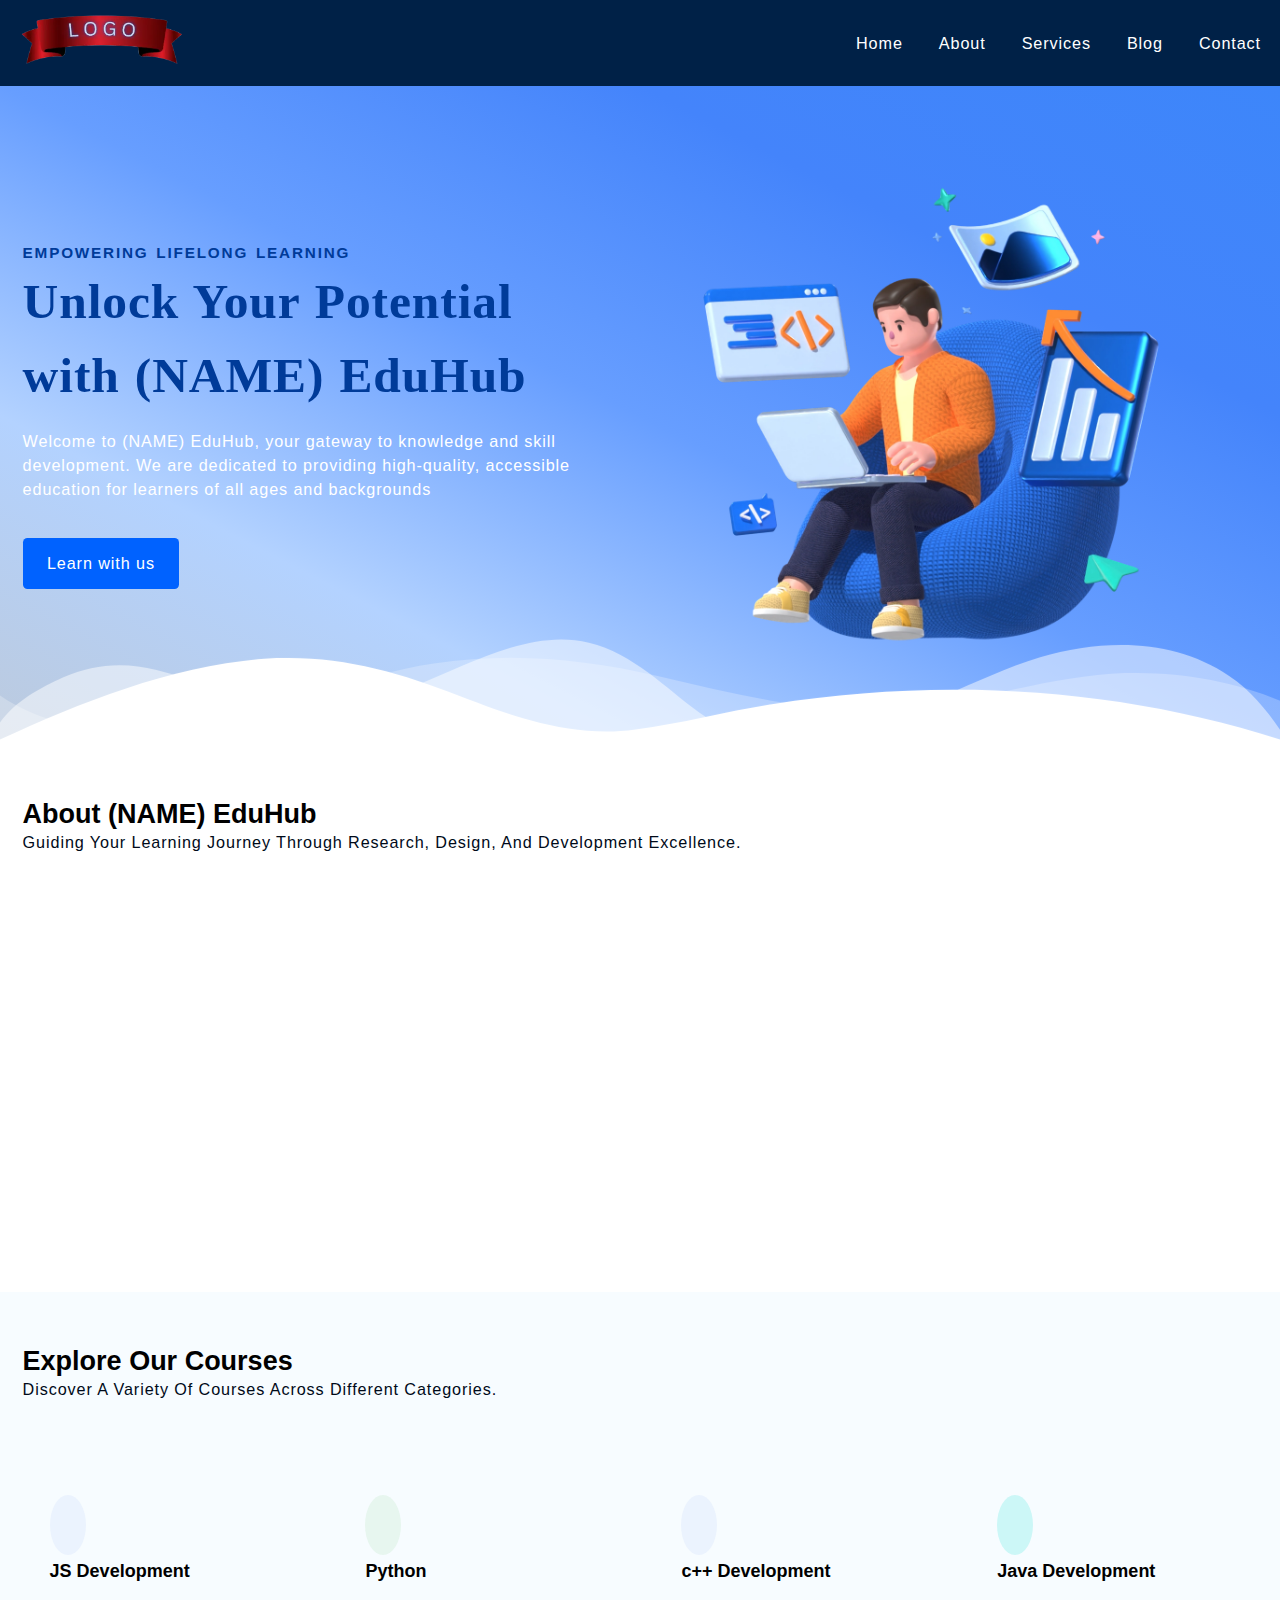
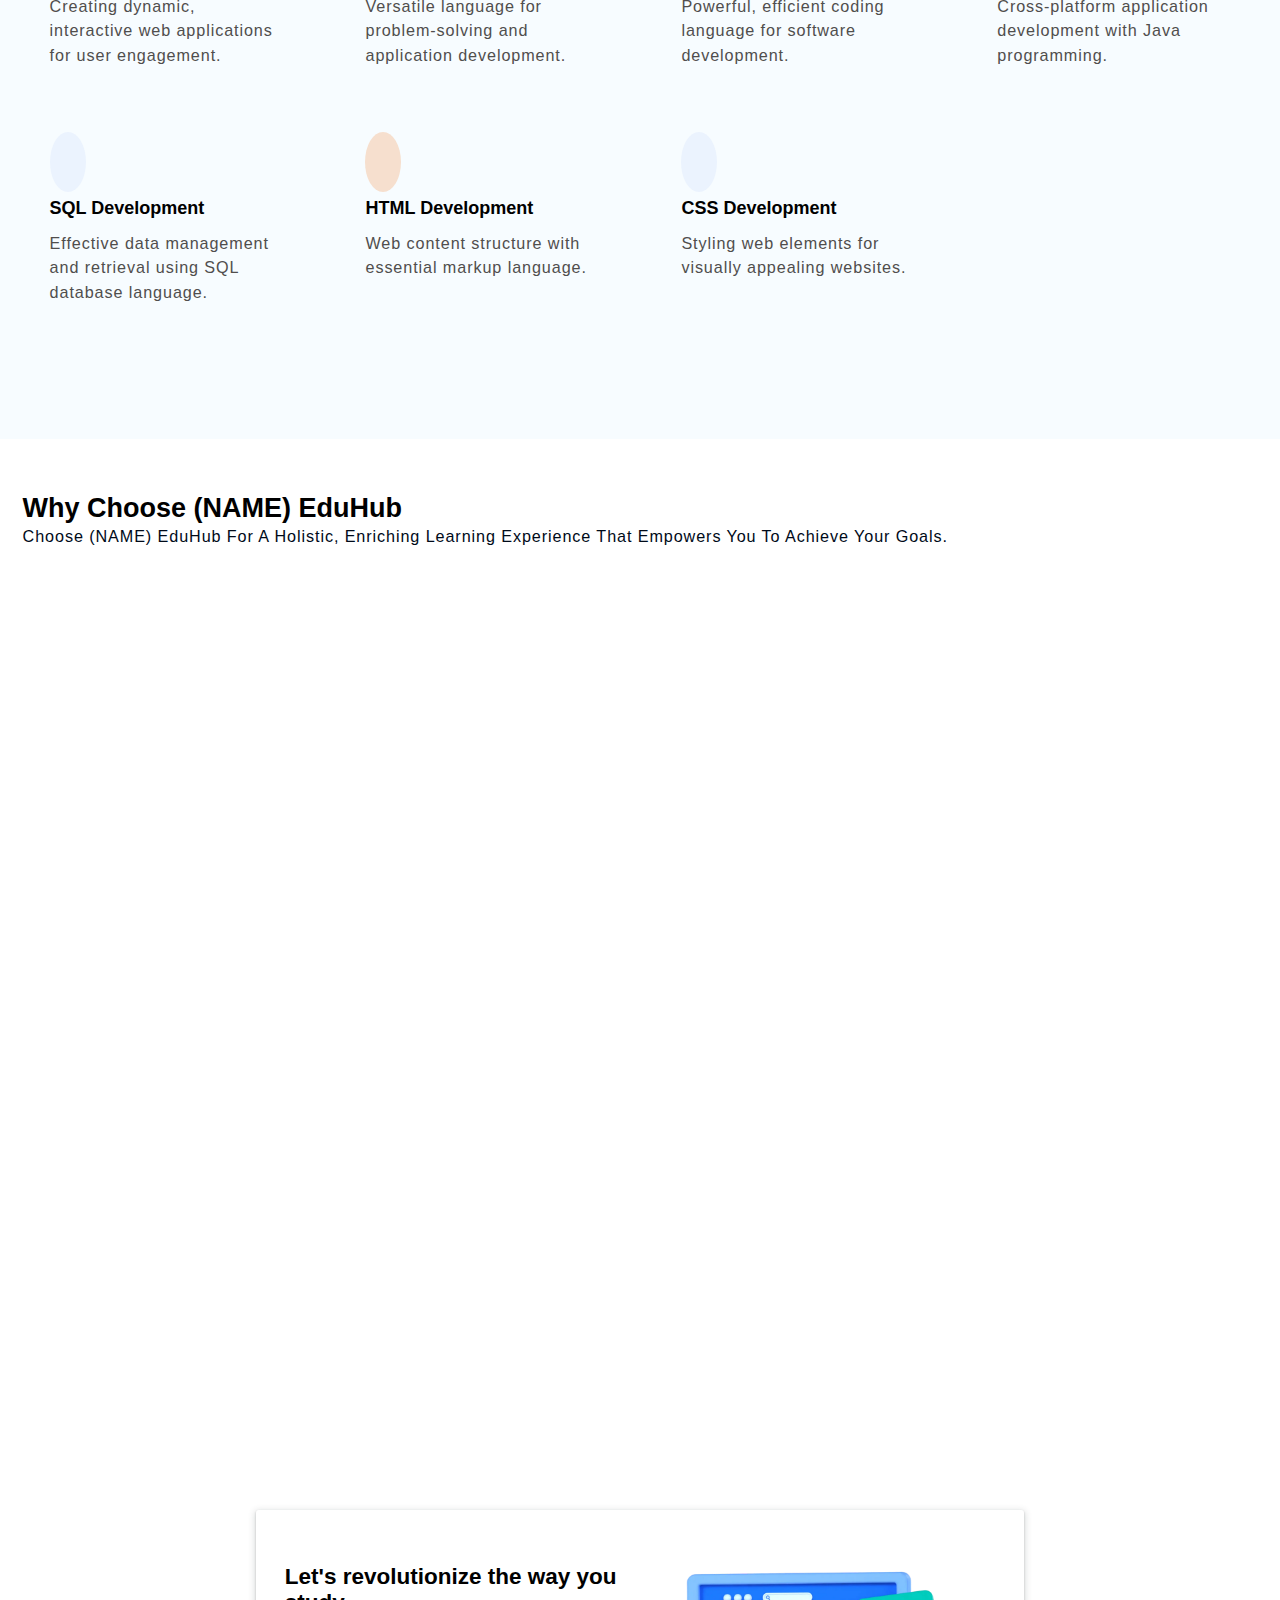
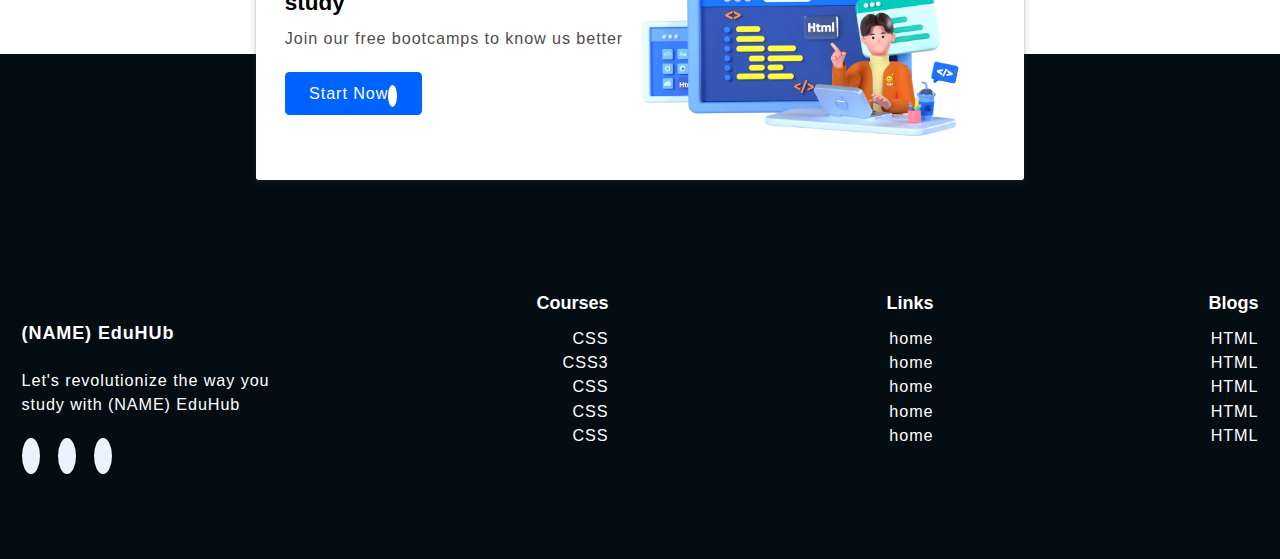
<file: index.html>
<!DOCTYPE html>
<html lang="en">
  <head>
    <meta charset="UTF-8" />
    <meta name="viewport" content="width=device-width, initial-scale=1.0" />
    <meta
      name="description"
      content="Welcome to (NAME) EduHub, your gateway to knowledge and skill development. We are dedicated to providing high-quality, accessible education for learners of all ages and backgrounds"
    />
    <meta name="robots" content="index, follow" />
    <meta
      name="keywords"
      content="educationhub, eduhub, htmlcourse, csscourse, jscourse, mern "
    />

    <title>EduHub</title>
    <link
      rel="stylesheet"
      href="https://cdnjs.cloudflare.com/ajax/libs/font-awesome/6.4.2/css/all.min.css"
      integrity="sha512-z3gLpd7yknf1YoNbCzqRKc4qyor8gaKU1qmn+CShxbuBusANI9QpRohGBreCFkKxLhei6S9CQXFEbbKuqLg0DA=="
      crossorigin="anonymous"
      referrerpolicy="no-referrer"
    />
    <link rel="stylesheet" href="style.css" />
    <link rel="stylesheet" href="https://unpkg.com/aos@next/dist/aos.css" />
  </head>

  <body>
    <!-- ========== Start navbar Section ========== -->

    <header class="section-navbar">
      <div class="container">
        <div class="navbar-brand">
          <a href="index.html">
            <img src="/images/LOGO.webp" alt="logo" />
          </a>
        </div>
        <div class="navbar">
          <ul>
            <li><a href="index.html"> home</a></li>
            <li><a href="about.html"> about</a></li>
            <li><a href="services.html"> services</a></li>
            <li><a href="blog.html"> blog </a></li>
            <li><a href="#contact-homepage"> contact</a></li>
          </ul>
        </div>
      </div>
    </header>

    <!-- ========== End navbar Section ========== -->

    <!-- ========== Start Hero Section ========== -->

    <main class="section-hero">
      <div class="container grid grid-two--cols">
        <div class="section-hero--content">
          <p class="hero-subheading">EMPOWERING LIFELONG LEARNING</p>
          <h1 class="hero-heading">Unlock Your Potential with (NAME) EduHub</h1>
          <p class="hero-para">
            Welcome to (NAME) EduHub, your gateway to knowledge and skill
            development. We are dedicated to providing high-quality, accessible
            education for learners of all ages and backgrounds
          </p>
          <div class="hero-btn">
            <a href="services.htmml" class="btn">Learn with us</a>
          </div>
        </div>
        <div class="section-hero--image" data-aos="fade-up">
          <figure>
            <img src="/images/main-hero1.webp" alt="A guy doing coding" />
          </figure>
        </div>
      </div>

      <div class="custom-shape-divider-bottom-1700573838">
        <svg
          data-name="Layer 1"
          xmlns="http://www.w3.org/2000/svg"
          viewBox="0 0 1200 120"
          preserveAspectRatio="none"
        >
          <path
            d="M0,0V46.29c47.79,22.2,103.59,32.17,158,28,70.36-5.37,136.33-33.31,206.8-37.5C438.64,32.43,512.34,53.67,583,72.05c69.27,18,138.3,24.88,209.4,13.08,36.15-6,69.85-17.84,104.45-29.34C989.49,25,1113-14.29,1200,52.47V0Z"
            opacity=".25"
            class="shape-fill"
          ></path>
          <path
            d="M0,0V15.81C13,36.92,27.64,56.86,47.69,72.05,99.41,111.27,165,111,224.58,91.58c31.15-10.15,60.09-26.07,89.67-39.8,40.92-19,84.73-46,130.83-49.67,36.26-2.85,70.9,9.42,98.6,31.56,31.77,25.39,62.32,62,103.63,73,40.44,10.79,81.35-6.69,119.13-24.28s75.16-39,116.92-43.05c59.73-5.85,113.28,22.88,168.9,38.84,30.2,8.66,59,6.17,87.09-7.5,22.43-10.89,48-26.93,60.65-49.24V0Z"
            opacity=".5"
            class="shape-fill"
          ></path>
          <path
            d="M0,0V5.63C149.93,59,314.09,71.32,475.83,42.57c43-7.64,84.23-20.12,127.61-26.46,59-8.63,112.48,12.24,165.56,35.4C827.93,77.22,886,95.24,951.2,90c86.53-7,172.46-45.71,248.8-84.81V0Z"
            class="shape-fill"
          ></path>
        </svg>
      </div>
    </main>

    <!-- ========== End Hero Section ========== -->

    <!-- ========== Start about Section ========== -->

    <section class="section-about">
      <div class="container">
        <h2 class="section-common--heading">About (NAME) EduHub</h2>
        <p class="section-common--subheading">
          Guiding Your Learning Journey through Research, Design, and
          Development Excellence.
        </p>
      </div>

      <div class="container grid grid-three--cols">
        <div class="about-div" data-aos="fade-up">
          <div class="icon">
            <img src="/images/research.webp" alt="Research image" />
          </div>
          <h3 class="section-common--title">Research</h3>
          <p>
            We start by learning what you need. We look at what's new and
            exciting in learning and choose topics that match what you want to
            learn.
          </p>
        </div>

        <div class="about-div" data-aos="fade-up" data-aos-delay="200">
          <div class="icon">
            <img src="/images/design.webp" alt="Design image" />
          </div>
          <h3 class="section-common--title">Design</h3>
          <p>
            Next, we make the lessons. We make them fun and interesting for you.
            We make sure they work for different ways people like to learn.
          </p>
        </div>

        <div class="about-div" data-aos="fade-up" data-aos-delay="400">
          <div class="icon">
            <img src="/images/Coding.webp" alt="Coding image" />
          </div>
          <h3 class="section-common--title">Development</h3>
          <p>
            After that, we turn the lessons into things you can use online. We
            use the latest tools to make sure they work well and make you happy.
          </p>
        </div>
      </div>
    </section>

    <!-- ========== End about Section ========== -->

    <!-- ========== Start Courses Section ========== -->

    <section class="section-course">
      <div class="container">
        <h2 class="section-common--heading">Explore Our Courses</h2>
        <p class="section-common--subheading">
          Discover a variety of courses across different categories.
        </p>
      </div>

      <div class="container grid grid-four--cols">
        <div class="course-div">
          <div class="icon">
            <i class="fa-brands fa-js"></i>
          </div>
          <h3 class="section-common--title">JS Development</h3>
          <p>
            Creating dynamic, interactive web applications for user engagement.
          </p>
        </div>

        <div class="course-div">
          <div class="icon">
            <i class="fa-brands fa-python"></i>
          </div>
          <h3 class="section-common--title">Python</h3>
          <p>
            Versatile language for problem-solving and application development.
          </p>
        </div>

        <div class="course-div">
          <div class="icon">
            <i class="fa-solid fa-code"></i>
          </div>
          <h3 class="section-common--title">c++ Development</h3>
          <p>Powerful, efficient coding language for software development.</p>
        </div>

        <div class="course-div">
          <div class="icon">
            <i class="fa-brands fa-java"></i>
          </div>
          <h3 class="section-common--title">Java Development</h3>
          <p>Cross-platform application development with Java programming.</p>
        </div>

        <div class="course-div">
          <div class="icon">
            <i class="fa-solid fa-code"></i>
          </div>
          <h3 class="section-common--title">SQL Development</h3>
          <p>
            Effective data management and retrieval using SQL database language.
          </p>
        </div>

        <div class="course-div">
          <div class="icon">
            <i class="fa-brands fa-html5"></i>
          </div>
          <h3 class="section-common--title">HTML Development</h3>
          <p>Web content structure with essential markup language.</p>
        </div>

        <div class="course-div">
          <div class="icon">
            <i class="fa-solid fa-code"></i>
          </div>
          <h3 class="section-common--title">CSS Development</h3>
          <p>Styling web elements for visually appealing websites.</p>
        </div>
      </div>
    </section>

    <!-- ========== End Courses Section ========== -->

    <!-- ========== Start Why Choose Section ========== -->

    <section class="section-why--choose">
      <div class="container">
        <h2 class="section-common--heading">Why Choose (NAME) EduHub</h2>
        <p class="section-common--subheading">
          Choose (NAME) EduHub for a holistic, enriching learning experience
          that empowers you to achieve your goals.
        </p>
      </div>

      <div class="container grid grid-three--cols">
        <!--* Left side section -->

        <div class="left-side text-align-right">
          <div class="why-choose--div" data-aos="fade-up">
            <p class="num-text">1</p>
            <h3 class="section-common--title">Expert Instructors</h3>
            <p>
              Learn from experienced teachers who are passionate about sharing
              knowledge and guiding you toward success in your learning journey.
            </p>
          </div>

          <div class="why-choose--div" data-aos="fade-up" data-aos-delay="200">
            <p class="num-text">2</p>
            <h3 class="section-common--title">Interactive Lessons</h3>
            <p>
              Engage in hands-on learning experiences that make education fun
              and memorable. Interactive lessons encourage active participation
              and deeper understanding.
            </p>
          </div>

          <div class="why-choose--div" data-aos="fade-up" data-aos-delay="400">
            <p class="num-text">3</p>
            <h3 class="section-common--title">Lifelong Learning Support</h3>
            <p>
              Our commitment to your education doesn't end with a certificate.
              Receive ongoing support and resources for continuous learning and
              growth.
            </p>
          </div>
        </div>

        <!--* Center section -->

        <div class="center-side" data-aos="zoom-in">
          <figure>
            <img src="/images/Mob Web.webp" alt="mobile image" />
          </figure>
        </div>

        <!--* left side section -->

        <div class="right-side text-align--left">
          <div class="why-choose--div" data-aos="fade-up">
            <p class="num-text">4</p>
            <h3 class="section-common--title">Expert Instructors</h3>
            <p>
              Learn from experienced teachers who are passionate about sharing
              knowledge and guiding you toward success in your learning journey.
            </p>
          </div>

          <div class="why-choose--div" data-aos="fade-up" data-aos-delay="200">
            <p class="num-text">5</p>
            <h3 class="section-common--title">Lifelong Learning Support</h3>
            <p>
              Our commitment to your education doesn't end with a certificate.
              Receive ongoing support and resources for continuous learning and
              growth.
            </p>
          </div>

          <div class="why-choose--div" data-aos="fade-up" data-aos-delay="400">
            <p class="num-text">6</p>
            <h3 class="section-common--title">Lifelong Learning Support</h3>
            <p>
              Our commitment to your education doesn't end with a certificate.
              Receive ongoing support and resources for continuous learning and
              growth.
            </p>
          </div>
        </div>
      </div>
    </section>

    <!-- ========== End Why Choose Section ========== -->

    <!-- ========== Start Contact Section ========== -->

    <section class="section-contact" id="contact-homepage">
      <div class="container grid grid-two--cols">
        <div class="contact-content">
          <h2 class="section-common--title">
            Let's revolutionize the way you study
          </h2>
          <p>Join our free bootcamps to know us better</p>
          <div class="btn">
            <a href="contact.html"
              >start now<i class="fa-solid fa-arrow-right"></i
            ></a>
          </div>
        </div>

        <div class="contact-image">
          <img src="/images/main.webp" alt="coding image" />
        </div>
      </div>
    </section>

    <!-- ========== End Contact Section ========== -->

    <!-- ========== Start Footer Section ========== -->

    <footer class="section-footer">
      <div class="conatianer grid grid-four--cols">
        <div class="footer-div--1">
          <h3 class="section-common--title">
            <a href="index.html">(NAME) EduHUb</a>
          </h3>
          <p>Let's revolutionize the way you study with (NAME) EduHub</p>

          <div class="footer-social--icon">
            <a href="#" target="_blank"><i class="fa-brands fa-discord"></i></a>

            <a href="#" target="_blank">
              <i class="fa-brands fa-youtube"></i>
            </a>

            <a href="#" target="_blank">
              <i class="fa-brands fa-instagram"></i>
            </a>
          </div>
        </div>

        <div class="footer-div">
          <h3 class="section-common--title">Courses</h3>
          <ul>
            <ul>
              <li><a href="index.html"> CSS </a></li>
              <li><a href="index.html"> CSS3 </a></li>
              <li><a href="index.html"> CSS </a></li>
              <li><a href="index.html"> CSS </a></li>
              <li><a href="index.html"> CSS </a></li>
            </ul>
          </ul>
        </div>

        <div class="footer-div">
          <h3 class="section-common--title">Links</h3>
          <ul>
            <ul>
              <li><a href="index.html"> home </a></li>
              <li><a href="index.html"> home </a></li>
              <li><a href="index.html"> home </a></li>
              <li><a href="index.html"> home </a></li>
              <li><a href="index.html"> home </a></li>
            </ul>
          </ul>
        </div>

        <div class="footer-div--4">
          <h3 class="section-common--title">Blogs</h3>
          <ul>
            <ul>
              <li><a href="index.html"> HTML </a></li>
              <li><a href="index.html"> HTML </a></li>
              <li><a href="index.html"> HTML </a></li>
              <li><a href="index.html"> HTML </a></li>
              <li><a href="index.html"> HTML </a></li>
            </ul>
          </ul>
        </div>
      </div>
    </footer>

    <!-- ========== End Footer Section ========== -->

    <script src="https://unpkg.com/aos@next/dist/aos.js"></script>
    <script>
      AOS.init();
    </script>
  </body>
</html>
</file>
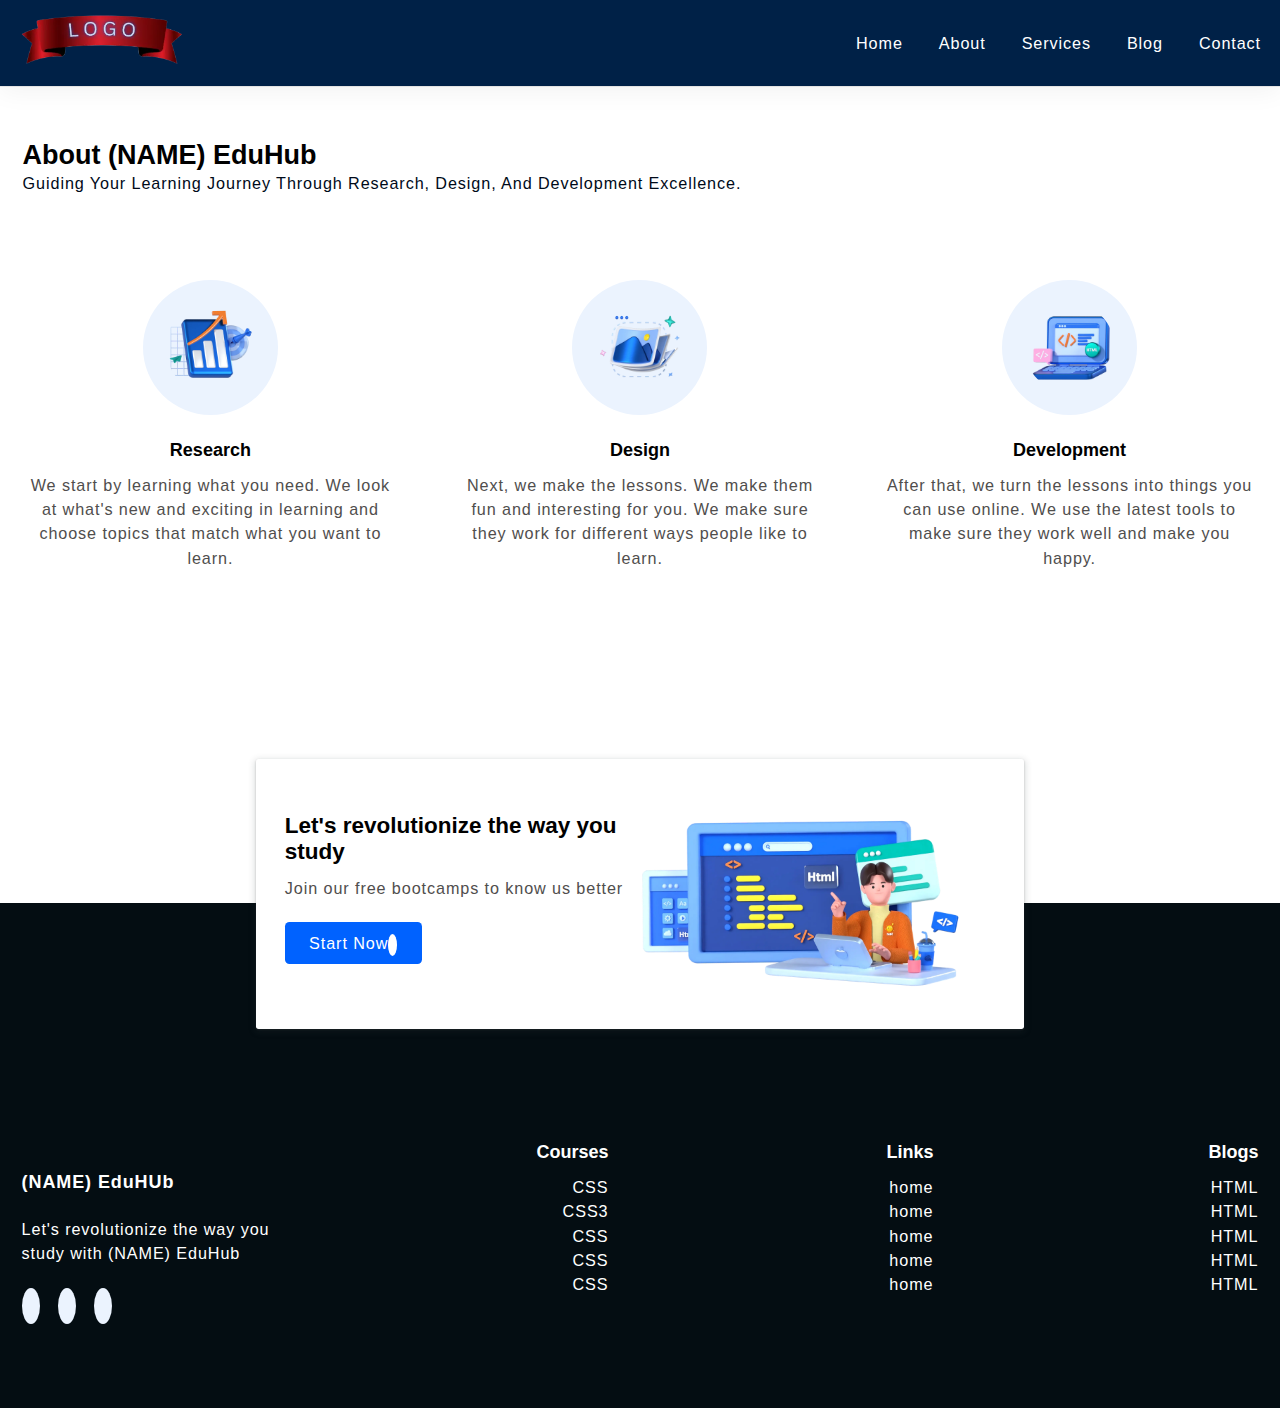
<file: about.html>
<!DOCTYPE html>
<html lang="en">
  <head>
    <meta charset="UTF-8" />
    <meta name="viewport" content="width=device-width, initial-scale=1.0" />
    <title>About EduHub</title>
    <link
      rel="stylesheet"
      href="https://cdnjs.cloudflare.com/ajax/libs/font-awesome/6.4.2/css/all.min.css"
      integrity="sha512-z3gLpd7yknf1YoNbCzqRKc4qyor8gaKU1qmn+CShxbuBusANI9QpRohGBreCFkKxLhei6S9CQXFEbbKuqLg0DA=="
      crossorigin="anonymous"
      referrerpolicy="no-referrer"
    />
    <link rel="stylesheet" href="style.css" />
  </head>
  <body>
    <!-- ========== Start navbar Section ========== -->

    <header class="section-navbar">
      <div class="container">
        <div class="navbar-brand">
          <a href="index.html">
            <img src="/images/LOGO.webp" alt="logo" />
          </a>
        </div>
        <div class="navbar">
          <ul>
            <li><a href="index.html"> home</a></li>
            <li><a href="about.html"> about</a></li>
            <li><a href="services.html"> services</a></li>
            <li><a href="blog.html"> blog </a></li>
            <li><a href="#contact-homepage"> contact</a></li>
          </ul>
        </div>
      </div>
    </header>

    <!-- ========== End navbar Section ========== -->

    <!-- ========== Start about Section ========== -->

    <section class="section-about">
      <div class="container">
        <h2 class="section-common--heading">About (NAME) EduHub</h2>
        <p class="section-common--subheading">
          Guiding Your Learning Journey through Research, Design, and
          Development Excellence.
        </p>
      </div>

      <div class="container grid grid-three--cols">
        <div class="about-div">
          <div class="icon">
            <img src="/images/research.webp" alt="Research image" />
          </div>
          <h3 class="section-common--title">Research</h3>
          <p>
            We start by learning what you need. We look at what's new and
            exciting in learning and choose topics that match what you want to
            learn.
          </p>
        </div>

        <div class="about-div">
          <div class="icon">
            <img src="/images/design.webp" alt="Design image" />
          </div>
          <h3 class="section-common--title">Design</h3>
          <p>
            Next, we make the lessons. We make them fun and interesting for you.
            We make sure they work for different ways people like to learn.
          </p>
        </div>

        <div class="about-div">
          <div class="icon">
            <img src="/images/Coding.webp" alt="Coding image" />
          </div>
          <h3 class="section-common--title">Development</h3>
          <p>
            After that, we turn the lessons into things you can use online. We
            use the latest tools to make sure they work well and make you happy.
          </p>
        </div>
      </div>
    </section>

    <!-- ========== End about Section ========== -->

    <!-- ========== Start Contact Section ========== -->

    <section class="section-contact" id="contact-homepage">
      <div class="container grid grid-two--cols">
        <div class="contact-content">
          <h2 class="section-common--title">
            Let's revolutionize the way you study
          </h2>
          <p>Join our free bootcamps to know us better</p>
          <div class="btn">
            <a href="contact.html"
              >start now<i class="fa-solid fa-arrow-right"></i
            ></a>
          </div>
        </div>

        <div class="contact-image">
          <img src="/images/main.webp" alt="coding image" />
        </div>
      </div>
    </section>

    <!-- ========== End Contact Section ========== -->

    <!-- ========== Start Footer Section ========== -->

    <footer class="section-footer">
      <div class="conatianer grid grid-four--cols">
        <div class="footer-div--1">
          <h3 class="section-common--title">
            <a href="index.html">(NAME) EduHUb</a>
          </h3>
          <p>Let's revolutionize the way you study with (NAME) EduHub</p>

          <div class="footer-social--icon">
            <a href="https://discord.gg/fDuFEXfyyH" target="_blank"
              ><i class="fa-brands fa-discord"></i
            ></a>

            <a href="https://www.youtube.com/thapatechnical" target="_blank">
              <i class="fa-brands fa-youtube"></i>
            </a>

            <a href="https://www.instagram.com/thapatechnical/" target="_blank">
              <i class="fa-brands fa-instagram"></i>
            </a>
          </div>
        </div>

        <div class="footer-div">
          <h3 class="section-common--title">Courses</h3>
          <ul>
            <ul>
              <li><a href="index.html"> CSS </a></li>
              <li><a href="index.html"> CSS3 </a></li>
              <li><a href="index.html"> CSS </a></li>
              <li><a href="index.html"> CSS </a></li>
              <li><a href="index.html"> CSS </a></li>
            </ul>
          </ul>
        </div>

        <div class="footer-div">
          <h3 class="section-common--title">Links</h3>
          <ul>
            <ul>
              <li><a href="index.html"> home </a></li>
              <li><a href="index.html"> home </a></li>
              <li><a href="index.html"> home </a></li>
              <li><a href="index.html"> home </a></li>
              <li><a href="index.html"> home </a></li>
            </ul>
          </ul>
        </div>

        <div class="footer-div--4">
          <h3 class="section-common--title">Blogs</h3>
          <ul>
            <ul>
              <li><a href="index.html"> HTML </a></li>
              <li><a href="index.html"> HTML </a></li>
              <li><a href="index.html"> HTML </a></li>
              <li><a href="index.html"> HTML </a></li>
              <li><a href="index.html"> HTML </a></li>
            </ul>
          </ul>
        </div>
      </div>
    </footer>

    <!-- ========== End Footer Section ========== -->
  </body>
</html>
</file>
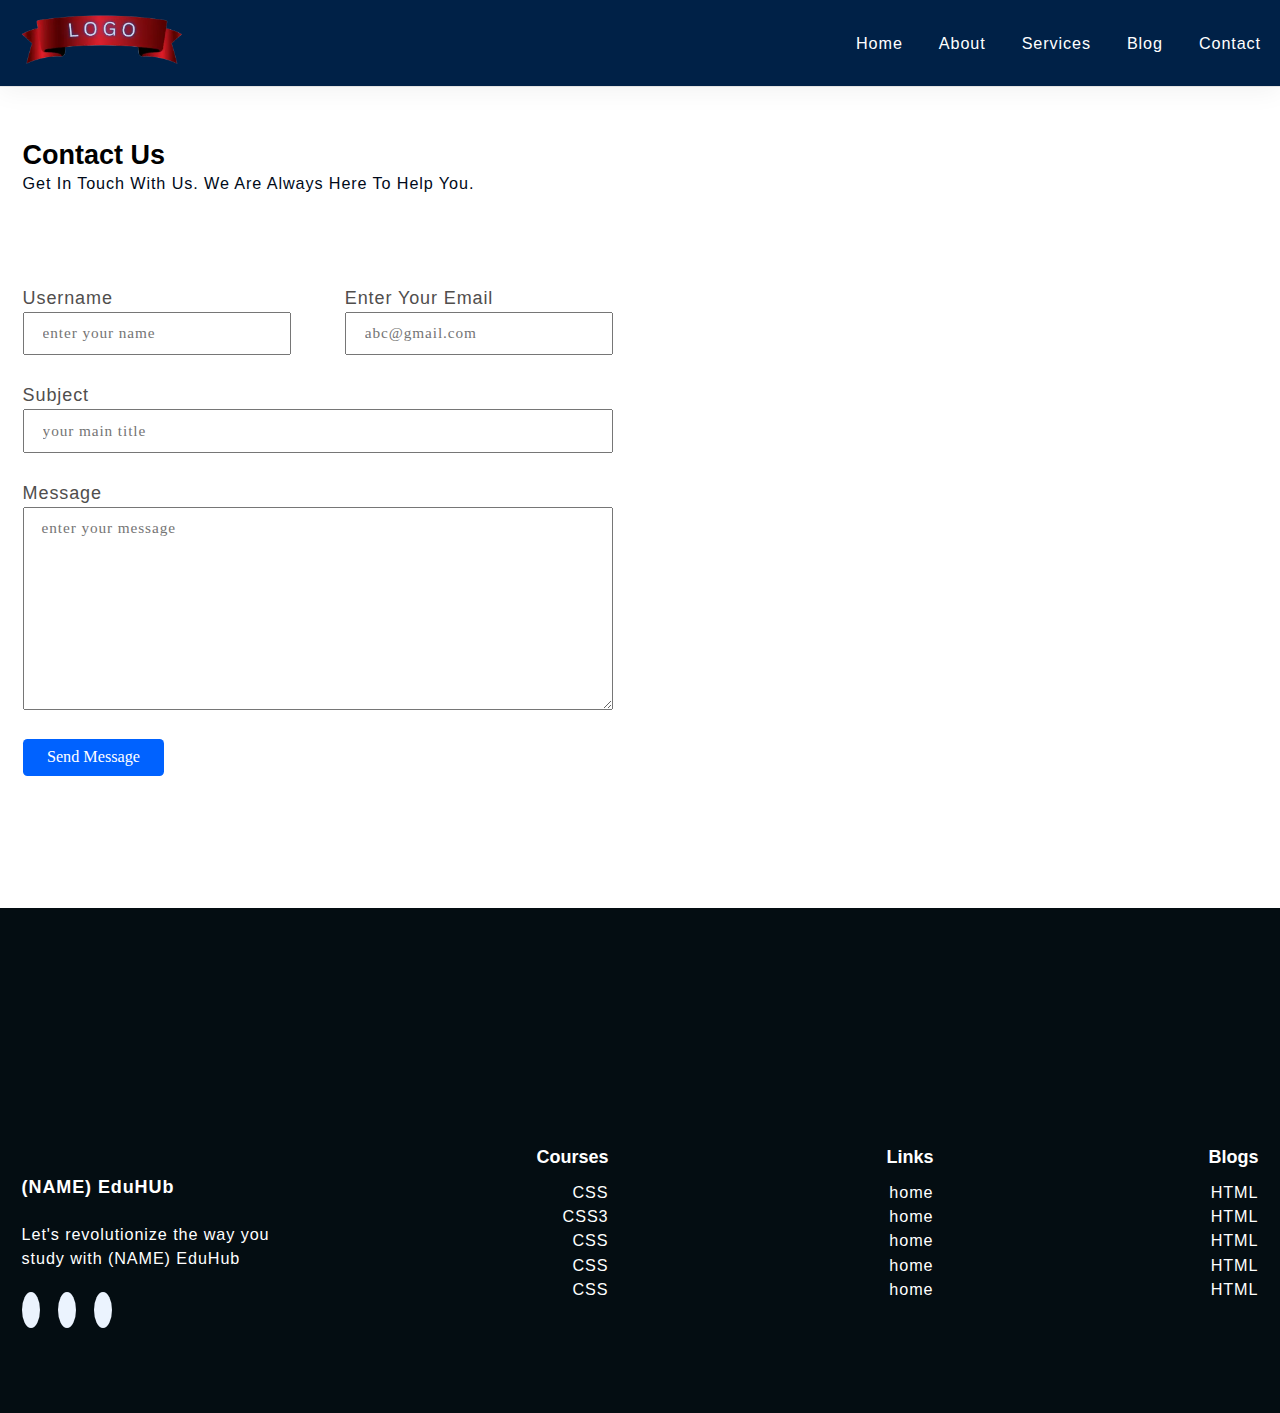
<file: contact.html>
<!DOCTYPE html>
<html lang="en">
  <head>
    <meta charset="UTF-8" />
    <meta name="viewport" content="width=device-width, initial-scale=1.0" />
    <title>Contact EduHub</title>
    <link
      rel="stylesheet"
      href="https://cdnjs.cloudflare.com/ajax/libs/font-awesome/6.4.2/css/all.min.css"
      integrity="sha512-z3gLpd7yknf1YoNbCzqRKc4qyor8gaKU1qmn+CShxbuBusANI9QpRohGBreCFkKxLhei6S9CQXFEbbKuqLg0DA=="
      crossorigin="anonymous"
      referrerpolicy="no-referrer"
    />
    <link rel="stylesheet" href="style.css" />
  </head>
  <body>
    <!-- ========== Start navbar Section ========== -->

    <header class="section-navbar">
      <div class="container">
        <div class="navbar-brand">
          <a href="index.html">
            <img src="/images/LOGO.webp" alt="logo" />
          </a>
        </div>
        <div class="navbar">
          <ul>
            <li><a href="index.html"> home</a></li>
            <li><a href="about.html"> about</a></li>
            <li><a href="services.html"> services</a></li>
            <li><a href="blog.html"> blog </a></li>
            <li><a href="#contact-homepage"> contact</a></li>
          </ul>
        </div>
      </div>
    </header>

    <!-- ========== End navbar Section ========== -->

    <!-- ========== Start Contact form Section ========== -->
    <section class="section-contact--homepage">
      <div class="container">
        <h2 class="section-common--heading">Contact Us</h2>
        <p class="section-common--subheading">
          Get in touch with us. We are always here to help you.
        </p>
      </div>

      <div class="container grid grid-two--cols">
        <div class="contact-content">
          <form action="">
            <div class="grid grid-two--cols mb-3">
              <div>
                <label for="username">Username</label>
                <input
                  type="text"
                  id="username"
                  name="username"
                  placeholder="enter your name"
                  required
                  autocomplete="off"
                />
              </div>

              <div>
                <label for="email">enter your email</label>
                <input
                  type="email"
                  id="email"
                  name="email"
                  placeholder="abc@gmail.com"
                  required
                  autocomplete="off"
                />
              </div>
            </div>

            <div class="mb-3">
              <label for="subject">Subject</label>
              <input
                type="text"
                id="subject"
                name="subject"
                placeholder="your main title"
                required
              />
            </div>

            <div class="mb-3">
              <label for="message">message</label>
              <textarea
                name="message"
                id="message"
                cols="30"
                rows="10"
                placeholder="enter your message"
                required
              ></textarea>
            </div>

            <div class="mb-7">
              <button type="submit" class="btn btn-submit">send message</button>
            </div>
          </form>
        </div>
        <div class="contact-map mb-7">
          <iframe
            src="https://www.google.com/maps/embed?pb=!1m18!1m12!1m3!1d121059.04711144073!2d73.78056582336797!3d18.524598599672156!2m3!1f0!2f0!3f0!3m2!1i1024!2i768!4f13.1!3m3!1m2!1s0x3bc2bf2e67461101%3A0x828d43bf9d9ee343!2sPune%2C%20Maharashtra!5e0!3m2!1sen!2sin!4v1696220815737!5m2!1sen!2sin"
            frameborder="0"
            width="100%"
            height="500px"
            style="border: none"
            allowfullscreen=""
            loading="lazy"
          >
          </iframe>
        </div>
      </div>
    </section>

    <!-- ========== End Contact form Section ========== -->

    <!-- ========== Start Footer Section ========== -->

    <footer class="section-footer">
      <div class="conatianer grid grid-four--cols">
        <div class="footer-div--1">
          <h3 class="section-common--title">
            <a href="index.html">(NAME) EduHUb</a>
          </h3>
          <p>Let's revolutionize the way you study with (NAME) EduHub</p>

          <div class="footer-social--icon">
            <a href="https://discord.gg/fDuFEXfyyH" target="_blank"
              ><i class="fa-brands fa-discord"></i
            ></a>

            <a href="https://www.youtube.com/thapatechnical" target="_blank">
              <i class="fa-brands fa-youtube"></i>
            </a>

            <a href="https://www.instagram.com/thapatechnical/" target="_blank">
              <i class="fa-brands fa-instagram"></i>
            </a>
          </div>
        </div>

        <div class="footer-div">
          <h3 class="section-common--title">Courses</h3>
          <ul>
            <ul>
              <li><a href="index.html"> CSS </a></li>
              <li><a href="index.html"> CSS3 </a></li>
              <li><a href="index.html"> CSS </a></li>
              <li><a href="index.html"> CSS </a></li>
              <li><a href="index.html"> CSS </a></li>
            </ul>
          </ul>
        </div>

        <div class="footer-div">
          <h3 class="section-common--title">Links</h3>
          <ul>
            <ul>
              <li><a href="index.html"> home </a></li>
              <li><a href="index.html"> home </a></li>
              <li><a href="index.html"> home </a></li>
              <li><a href="index.html"> home </a></li>
              <li><a href="index.html"> home </a></li>
            </ul>
          </ul>
        </div>

        <div class="footer-div">
          <h3 class="section-common--title">Blogs</h3>
          <ul>
            <ul>
              <li><a href="index.html"> HTML </a></li>
              <li><a href="index.html"> HTML </a></li>
              <li><a href="index.html"> HTML </a></li>
              <li><a href="index.html"> HTML </a></li>
              <li><a href="index.html"> HTML </a></li>
            </ul>
          </ul>
        </div>
      </div>
    </footer>

    <!-- ========== End Footer Section ========== -->
  </body>
</html>
</file>
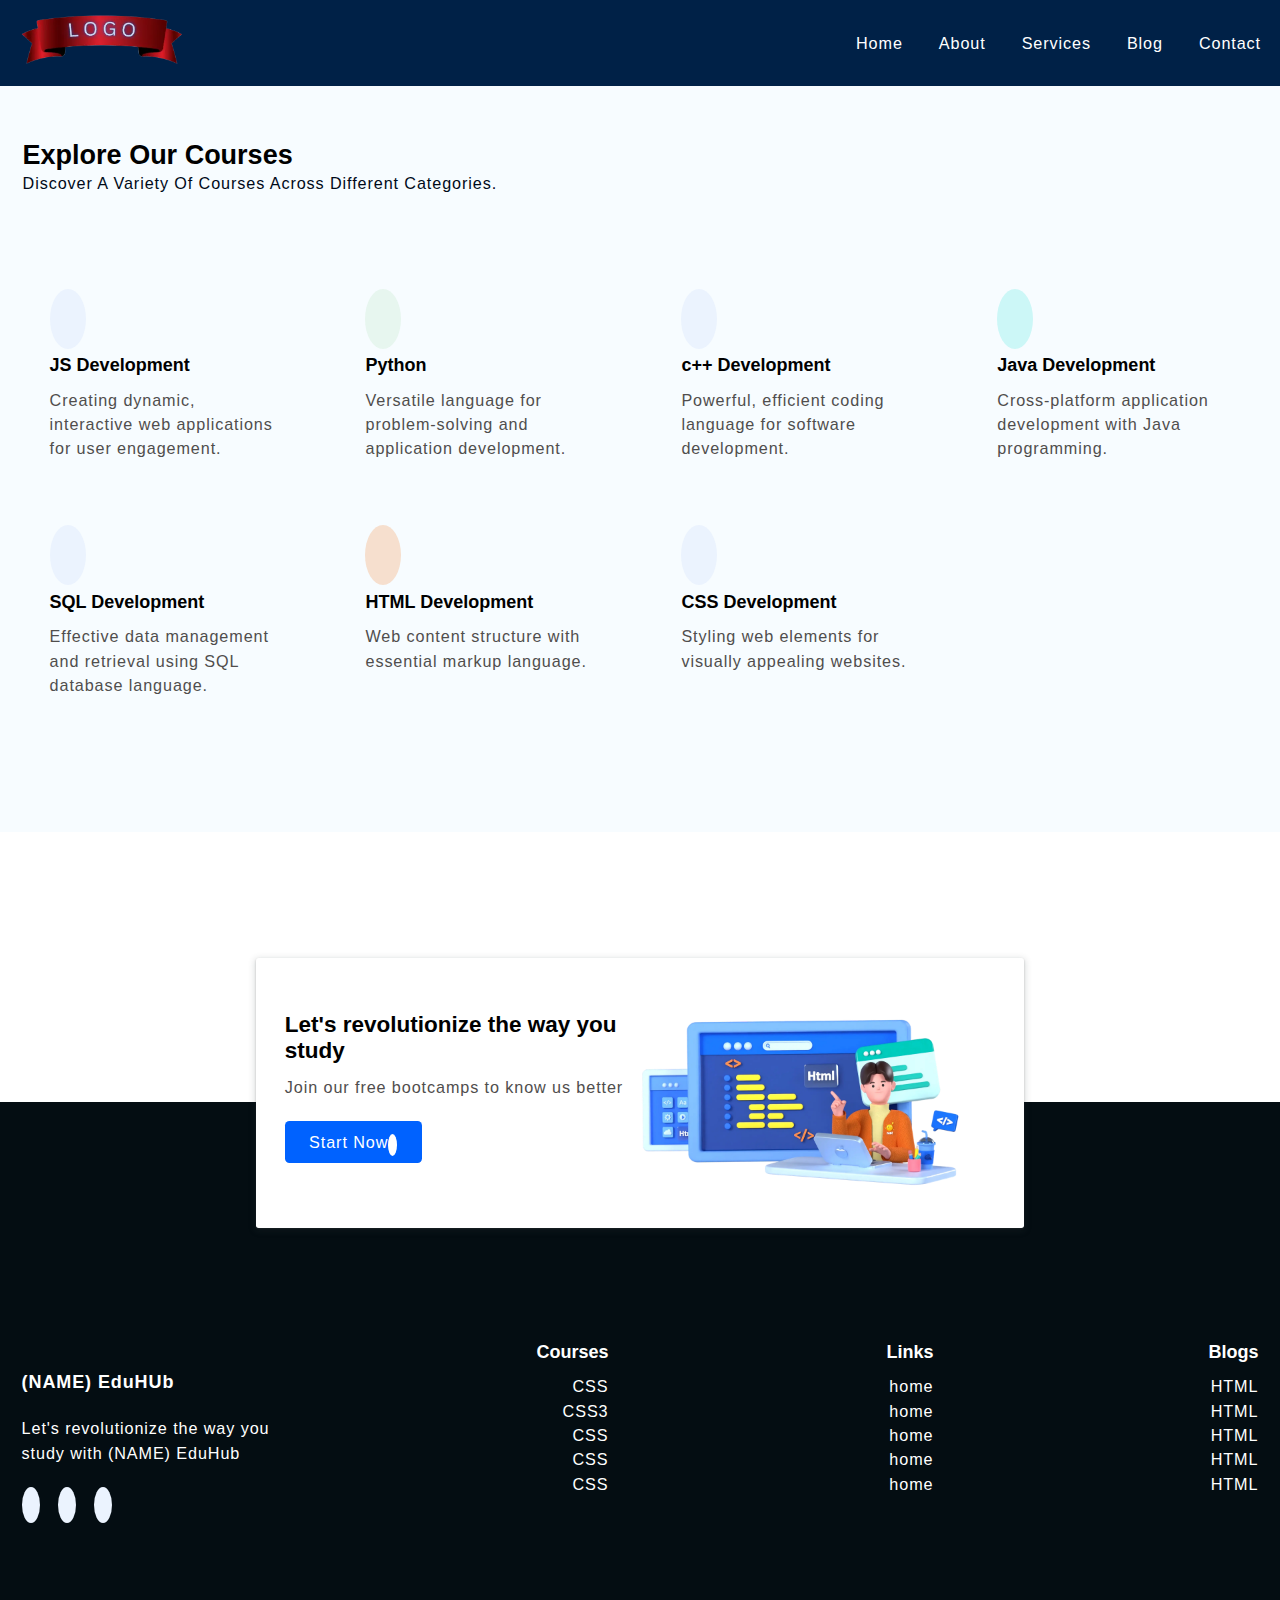
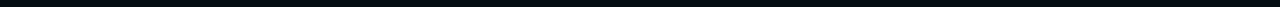
<file: services.html>
<!DOCTYPE html>
<html lang="en">
  <head>
    <meta charset="UTF-8" />
    <meta name="viewport" content="width=device-width, initial-scale=1.0" />
    <title>Services EduHub</title>
    <link
      rel="stylesheet"
      href="https://cdnjs.cloudflare.com/ajax/libs/font-awesome/6.4.2/css/all.min.css"
      integrity="sha512-z3gLpd7yknf1YoNbCzqRKc4qyor8gaKU1qmn+CShxbuBusANI9QpRohGBreCFkKxLhei6S9CQXFEbbKuqLg0DA=="
      crossorigin="anonymous"
      referrerpolicy="no-referrer"
    />
    <link rel="stylesheet" href="style.css" />
  </head>
  <body>
    <!-- ========== Start navbar Section ========== -->

    <header class="section-navbar">
      <div class="container">
        <div class="navbar-brand">
          <a href="index.html">
            <img src="/images/LOGO.webp" alt="logo" />
          </a>
        </div>
        <div class="navbar">
          <ul>
            <li><a href="index.html"> home</a></li>
            <li><a href="about.html"> about</a></li>
            <li><a href="services.html"> services</a></li>
            <li><a href="blog.html"> blog </a></li>
            <li><a href="#contact-homepage"> contact</a></li>
          </ul>
        </div>
      </div>
    </header>

    <!-- ========== End navbar Section ========== -->

    <!-- ========== Start Courses Section ========== -->

    <section class="section-course">
      <div class="container">
        <h2 class="section-common--heading">Explore Our Courses</h2>
        <p class="section-common--subheading">
          Discover a variety of courses across different categories.
        </p>
      </div>

      <div class="container grid grid-four--cols">
        <div class="course-div">
          <div class="icon">
            <i class="fa-brands fa-js"></i>
          </div>
          <h3 class="section-common--title">JS Development</h3>
          <p>
            Creating dynamic, interactive web applications for user engagement.
          </p>
        </div>

        <div class="course-div">
          <div class="icon">
            <i class="fa-brands fa-python"></i>
          </div>
          <h3 class="section-common--title">Python</h3>
          <p>
            Versatile language for problem-solving and application development.
          </p>
        </div>

        <div class="course-div">
          <div class="icon">
            <i class="fa-solid fa-code"></i>
          </div>
          <h3 class="section-common--title">c++ Development</h3>
          <p>Powerful, efficient coding language for software development.</p>
        </div>

        <div class="course-div">
          <div class="icon">
            <i class="fa-brands fa-java"></i>
          </div>
          <h3 class="section-common--title">Java Development</h3>
          <p>Cross-platform application development with Java programming.</p>
        </div>

        <div class="course-div">
          <div class="icon">
            <i class="fa-solid fa-code"></i>
          </div>
          <h3 class="section-common--title">SQL Development</h3>
          <p>
            Effective data management and retrieval using SQL database language.
          </p>
        </div>

        <div class="course-div">
          <div class="icon">
            <i class="fa-brands fa-html5"></i>
          </div>
          <h3 class="section-common--title">HTML Development</h3>
          <p>Web content structure with essential markup language.</p>
        </div>

        <div class="course-div">
          <div class="icon">
            <i class="fa-solid fa-code"></i>
          </div>
          <h3 class="section-common--title">CSS Development</h3>
          <p>Styling web elements for visually appealing websites.</p>
        </div>
      </div>
    </section>

    <!-- ========== End Courses Section ========== -->

    <!-- ========== Start Contact Section ========== -->

    <section class="section-contact" id="contact-homepage">
      <div class="container grid grid-two--cols">
        <div class="contact-content">
          <h2 class="section-common--title">
            Let's revolutionize the way you study
          </h2>
          <p>Join our free bootcamps to know us better</p>
          <div class="btn">
            <a href="contact.html"
              >start now<i class="fa-solid fa-arrow-right"></i
            ></a>
          </div>
        </div>

        <div class="contact-image">
          <img src="/images/main.webp" alt="coding image" />
        </div>
      </div>
    </section>

    <!-- ========== End Contact Section ========== -->

    <!-- ========== Start Footer Section ========== -->

    <footer class="section-footer">
      <div class="conatianer grid grid-four--cols">
        <div class="footer-div--1">
          <h3 class="section-common--title">
            <a href="index.html">(NAME) EduHUb</a>
          </h3>
          <p>Let's revolutionize the way you study with (NAME) EduHub</p>

          <div class="footer-social--icon">
            <a href="https://discord.gg/fDuFEXfyyH" target="_blank"
              ><i class="fa-brands fa-discord"></i
            ></a>

            <a href="https://www.youtube.com/thapatechnical" target="_blank">
              <i class="fa-brands fa-youtube"></i>
            </a>

            <a href="https://www.instagram.com/thapatechnical/" target="_blank">
              <i class="fa-brands fa-instagram"></i>
            </a>
          </div>
        </div>

        <div class="footer-div">
          <h3 class="section-common--title">Courses</h3>
          <ul>
            <ul>
              <li><a href="index.html"> CSS </a></li>
              <li><a href="index.html"> CSS3 </a></li>
              <li><a href="index.html"> CSS </a></li>
              <li><a href="index.html"> CSS </a></li>
              <li><a href="index.html"> CSS </a></li>
            </ul>
          </ul>
        </div>

        <div class="footer-div">
          <h3 class="section-common--title">Links</h3>
          <ul>
            <ul>
              <li><a href="index.html"> home </a></li>
              <li><a href="index.html"> home </a></li>
              <li><a href="index.html"> home </a></li>
              <li><a href="index.html"> home </a></li>
              <li><a href="index.html"> home </a></li>
            </ul>
          </ul>
        </div>

        <div class="footer-div--4">
          <h3 class="section-common--title">Blogs</h3>
          <ul>
            <ul>
              <li><a href="index.html"> HTML </a></li>
              <li><a href="index.html"> HTML </a></li>
              <li><a href="index.html"> HTML </a></li>
              <li><a href="index.html"> HTML </a></li>
              <li><a href="index.html"> HTML </a></li>
            </ul>
          </ul>
        </div>
      </div>
    </footer>

    <!-- ========== End Footer Section ========== -->
  </body>
</html>
</file>
<file: style.css>
/* Base Rule */

* {
  margin: 0;
  padding: 0;
  box-sizing: border-box;
  font-family: "Urbanist";
}

html {
  font-size: 62.5%;
}

h1,
h2,
h3,
h4,
h5,
h6 {
  font-family: "Poppins", sans-serif;
}

p,
a,
li,
label {
  font-family: "Urbanist", sans-serif;
  letter-spacing: 0.1rem;
  font-weight: 400;
  font-size: 1.8rem;
  line-height: 1.5;
  color: var(--para-color);
}

a {
  text-decoration: none;
}

li {
  list-style: none;
}

/* Theme */

:root {
  --main-color: #0062ff;
  --supporting-color: #ebf3fe;
  --font-color: #424242;
  /* --bg-color: #ffffff; */
  --bg-color: #f7fcff;
  --heading-color: #000a19;
  --hero-heading-color: #003b99;
  --white-color: #ffffff;
  --para-color: #504e4d;
  --bnt-hover-bg-color: #003b99;
  --btn-box-shadow: rgba(100, 100, 111, 0.2) 0px 7px 29px 0px;
  --footer-bg-color: #040d12;
}

/* Layout */

.grid {
  display: grid;
}

.grid-two--cols {
  grid-template-columns: repeat(2, 1fr);
}

.grid-three--cols {
  grid-template-columns: repeat(3, 1fr);
}

.grid-four--cols {
  grid-template-columns: repeat(4, 1fr);
}

.container {
  max-width: 142rem;
  padding: 7rem 2.4rem;
  margin: 0 auto;
}

:is(
    .section-about,
    .section-blog,
    .section-contact,
    .section-course,
    .section-why--choose,
    .section-contact--homepage
  )
  .container:first-child {
  padding: 6rem 0 2.4rem 0;
}

/* reuseable */

.section-common--heading {
  font-size: 3rem;
  text-transform: capitalize;
  font-weight: 700;
  padding: 0 2.4rem;
}

.section-common--subheading {
  color: var(--heading-color);
  text-transform: capitalize;
  padding: 0 2.4rem;
}

.section-common--title {
  font-size: 2rem;
  padding: 2.6rem 0 1.3rem;
}

/***** Navbar Section *****/

.section-navbar {
  width: 100%;
  box-shadow: rgba(0, 0, 0, 0.05) 0px 6px 24px 0px,
    rgba(0, 0, 0, 0.08) 0px 0px 0px 1px;
  /* background-color: var(--heading-color); */
  background-color: #002147;

  & .container {
    display: flex;
    justify-content: space-between;
    align-items: center;
    padding: 1rem 2rem;
    /* padding: 0; */
  }

  & .navbar-brand {
    & img {
      scale: 0.8;
      width: 40%;
      margin-left: -2rem;
    }
  }

  & .navbar {
    & ul {
      display: flex;
      justify-content: center;
      align-items: center;
      gap: 4rem;
      text-transform: capitalize;

      & li {
        & a {
          position: relative;
          display: grid;
          color: var(--white-color);

          &::after {
            position: absolute;
            content: "";
            top: 0;
            bottom: 0;
            width: 0%;
            border-bottom: 0.2rem solid var(--main-color);
            transition: all 0.3s linear;
            -webkit-transition: all 0.3s linear;
            -moz-transition: all 0.3s linear;
            -ms-transition: all 0.3s linear;
            -o-transition: all 0.3s linear;
          }
          &:hover::after {
            width: 100%;
          }
        }
      }
    }
  }
}

/***** End Navbar Section *****/

/***** Hero Section *****/

main {
  position: relative;
  background-image: linear-gradient(
    to top right,
    /* #ebf3fe, */ #bccadd,
    #b3d2ff,
    #679eff,
    #4484fb,
    #3d86fa
  );
}

.section-hero .grid {
  align-items: center;
  gap: 6rem;
  /* padding: 1rem 2rem ; */

  & .hero-subheading {
    font-weight: 600;
    color: var(--hero-heading-color);
    word-spacing: 0.2rem;
    letter-spacing: 0.2rem;
    font-size: 1.7rem;
  }

  & .hero-heading {
    font-weight: 900;
    font-size: 5.5rem;
    line-height: 1.5;
    font-family: "jost";
    word-spacing: 0.2rem;
    letter-spacing: 0.1rem;
    color: var(--hero-heading-color);
  }

  & .hero-para {
    color: var(--white-color);
    margin: 1.7rem 0 4rem 0;
    line-height: 1.5;
  }

  & .hero-btn {
    display: inline-block;
    place-items: center;
    align-items: center;
    padding: 1.5rem 2.7rem;
    font-size: 1.7rem;
    background-color: var(--main-color);
    border-radius: 0.5rem;
    -webkit-border-radius: 0.5rem;
    -moz-border-radius: 0.5rem;
    -ms-border-radius: 0.5rem;
    -o-border-radius: 0.5rem;

    &:hover {
      background-color: var(--bnt-hover-bg-color);
    }

    & a {
      color: var(--white-color);
    }
  }
}

.section-hero--image img {
  width: 100%;
  height: auto;
  scale: 0.9;
  transform: scaleX(-1);
  -webkit-transform: scaleX(-1);
  -moz-transform: scaleX(-1);
  -ms-transform: scaleX(-1);
  -o-transform: scaleX(-1);
}

.custom-shape-divider-bottom-1700573838 {
  position: absolute;
  bottom: 0;
  left: 0;
  width: 100%;
  overflow: hidden;
  line-height: 0;
  transform: rotate(180deg);
}

.custom-shape-divider-bottom-1700573838 svg {
  position: relative;
  display: block;
  width: calc(100% + 1.3px);
  height: 115px;
}

.custom-shape-divider-bottom-1700573838 .shape-fill {
  fill: #ffffff;
}

/***** End Hero Section *****/

/***** About Section *****/

.section-about {
  & .grid {
    gap: 6rem;
  }

  & .about-div {
    text-align: center;
  }

  & .icon {
    & img {
      width: 15rem;
      height: auto;
      background-color: var(--supporting-color);
      padding: 2.5rem;
      border-radius: 50%;
      -webkit-border-radius: 50%;
      -moz-border-radius: 50%;
      -ms-border-radius: 50%;
      -o-border-radius: 50%;
      transition: all 0.3s linear;
      -webkit-transition: all 0.3s linear;
      -moz-transition: all 0.3s linear;
      -ms-transition: all 0.3s linear;
      -o-transition: all 0.3s linear;

      &:hover {
        rotate: 360deg;
        background-image: linear-gradient(to right, #0575e6, #021b79);
      }
    }
  }
}

/***** End About Section *****/

/***** course Section *****/

.section-course {
  background-color: var(--bg-color);
  padding-bottom: 5rem;

  & .grid {
    gap: 3.2rem;

    .course-div {
      padding: 3rem;

      &:hover {
        box-shadow: var(--btn-box-shadow);
      }
    }
  }
}

.fa-brands {
  font-size: 2.4rem;
  background-color: var(--supporting-color);
  padding: 2rem;
  border-radius: 50%;
  -webkit-border-radius: 50%;
  -moz-border-radius: 50%;
  -ms-border-radius: 50%;
  -o-border-radius: 50%;
}
.fa-solid {
  font-size: 2.4rem;
  background-color: var(--supporting-color);
  padding: 2rem;
  border-radius: 50%;
  -webkit-border-radius: 50%;
  -moz-border-radius: 50%;
  -ms-border-radius: 50%;
  -o-border-radius: 50%;
}

.course-div:nth-child(1) .icon .fa-brands {
  color: #f0db4f;
  background-color: var(--supporting-color);
}

.course-div:nth-child(2) .icon .fa-brands {
  color: var(--main-color);
  background-color: #e7f6ef;
}

.course-div:nth-child(3) .icon .fa-brands {
  color: #ff8b52;
  background-color: #fbebe8;
}

.course-div:nth-child(4) .icon .fa-brands {
  background-color: #ccf7f7;
}

.course-div:nth-child(5) .icon .fa-brands {
  background-color: rgb(247, 223, 238);
}

.course-div:nth-child(6) .icon .fa-brands {
  background-color: #f6dfce;
  color: #e34c26;
}

.course-div:nth-child(7) .icon .fa-brands {
  color: #264de4;
}

/***** End course Section *****/

/***** Why Choose Section *****/

.section-why--choose {
  & .grid {
    gap: 9.6rem;

    & .left-side {
      text-align: right;
    }
  }

  & .center-side {
    display: grid;
    align-items: center;
    text-align: center;
    position: relative;
    z-index: 99;

    & figure::before,
    figure::after {
      content: "";
      position: absolute;
      background-color: var(--main-color);
      top: 50%;
      left: 50%;
      width: 40rem;
      aspect-ratio: 1;
      z-index: -1;
      border-radius: 50%;
      -webkit-border-radius: 50%;
      -moz-border-radius: 50%;
      -ms-border-radius: 50%;
      -o-border-radius: 50%;
      transform: translate(-50%, -50%);
      -webkit-transform: translate(-50%, -50%);
      -moz-transform: translate(-50%, -50%);
      -ms-transform: translate(-50%, -50%);
      -o-transform: translate(-50%, -50%);
    }

    & figure::after {
      content: "";
      width: 45rem;
      aspect-ratio: 1;
      background-color: transparent;
      border: 0.4rem solid var(--supporting-color);
      z-index: -2;
    }

    & figure::before {
      animation: circle 5s linear infinite;
      -webkit-animation: circle 5s linear infinite;
    }

    & img {
      width: 90%;
      height: auto;
    }
  }

  & .why-choose--div {
    margin-top: 2.7rem;

    & .num-text {
      display: inline-block;
      padding: 1rem 2.3rem;
      place-items: center;
      font-size: 2.5rem;
      color: var(--main-color);
      background-color: var(--supporting-color);
      border-radius: 50%;
      -webkit-border-radius: 50%;
      -moz-border-radius: 50%;
      -ms-border-radius: 50%;
      -o-border-radius: 50%;
    }
  }
}

@keyframes circle {
  0% {
    background-color: #b3d0ff;
  }
  25% {
    background-color: #80b1ff;
  }
  50% {
    background-color: #4d91ff;
  }
  75% {
    background-color: #99c0ff;
  }
  100% {
    background-color: #3381ff;
  }
}

/***** End Why Choose Section *****/

/***** Blog Section *****/

.section-blog {
  & .grid {
    gap: 6rem;
  }

  & .blog {
    box-shadow: var(--btn-box-shadow);
    & img {
      width: 100%;
      height: auto;
    }

    & .blog-content {
      & .blog-date {
        display: flex;
        justify-content: space-between;
      }

      & .fa-solid {
        background-color: transparent;
        color: var(--main-color);
      }

      & .section-common--title {
        padding: 0 2.2rem 2rem;
        font-size: 1.8rem;
      }
    }

    transition: all 0.3s linear;
    -webkit-transition: all 0.3s linear;
    -moz-transition: all 0.3s linear;
    -ms-transition: all 0.3s linear;
    -o-transition: all 0.3s linear;

    &:hover {
      scale: 1.1;
    }
  }
}

/***** End Blog Section *****/

/***** Contact Section *****/

.section-contact {
  width: 60%;
  min-height: 30rem;
  margin: 0 auto;
  box-shadow: rgba(60, 64, 67, 0.3) 0px 1px 2px 0px,
    rgba(60, 64, 67, 0.15) 0px 2px 6px 2px;
  border-radius: 0.3rem;
  -webkit-border-radius: 0.3rem;
  -moz-border-radius: 0.3rem;
  -ms-border-radius: 0.3rem;
  -o-border-radius: 0.3rem;
  padding: 0 3.2rem;
  position: relative;
  bottom: -14rem;
  z-index: 1;
  background-color: var(--white-color);
  &.grid {
    gap: 6.4rem;
    align-items: center;
    padding: 2rem;
  }

  & .contact-content {
    & .section-common--title {
      padding: 0;
      font-size: 3.5rem;
    }

    & p {
      /* font-size: 1.7rem; */
      margin: 1.2rem 0 2.4rem 0;
    }
  }

  & img {
    width: 90%;
    height: auto;
  }

  & .btn {
    display: inline-block;
    place-items: center;
    align-items: center;
    text-transform: capitalize;
    padding: 1rem 2.7rem;
    font-size: 1.7rem;
    background-color: var(--main-color);
    border-radius: 0.5rem;
    -webkit-border-radius: 0.5rem;
    -moz-border-radius: 0.5rem;
    -ms-border-radius: 0.5rem;
    -o-border-radius: 0.5rem;

    &:hover {
      background-color: var(--bnt-hover-bg-color);
    }

    & a {
      color: var(--white-color);
    }

    & .fa-solid {
      padding: 0.5rem;
      font-size: 1.3rem;
      background-color: var(--white-color);
      color: var(--main-color);
    }
  }
}

/***** End Contact Section *****/

/***** Contact Homepage Section *****/
.section-contact--homepage {
  & .grid {
    gap: 6rem;
    align-items: center;
  }
}

.mb-3 {
  margin-bottom: 3rem;
}

.mb-7 {
  margin-bottom: 7rem;
}

label {
  display: block;
  font-size: 2rem;
  color: var(--para-color);
  text-transform: capitalize;
}

input,
textarea {
  width: 100%;
  font-size: 1.7rem;
  padding: 1.2rem 2rem;
  letter-spacing: 0.1rem;
}

.btn-submit {
  display: inline-block;
  place-items: center;
  align-items: center;
  padding: 1rem 2.7rem;
  font-size: 1.8rem;
  color: var(--white-color);
  background-color: var(--main-color);
  border: none;
  text-transform: capitalize;
  border-radius: 0.5rem;
  -webkit-border-radius: 0.5rem;
  -moz-border-radius: 0.5rem;
  -ms-border-radius: 0.5rem;
  -o-border-radius: 0.5rem;

  &:hover {
    background-color: var(--bnt-hover-bg-color);
  }
}

iframe {
  text-align: center;
}

/***** End Contact Homepage Section *****/

/***** Footer Section *****/

footer {
  background-color: var(--footer-bg-color);
  padding-top: 14rem;
}

footer * {
  color: var(--white-color);
}

.section-footer {
  /* margin-top: -7rem; */

  & .grid {
    text-align: right;
    padding: 10rem 2.4rem;
  }

  .footer-div--1 {
    text-align: left;
    padding-top: 3rem;

    & .section-common--title a {
      font-size: 2rem;
      font-weight: 600;
    }

    & p {
      padding: 1rem 0 3rem 0;
    }

    & .footer-social--icon {
      display: flex;
      gap: 2rem;

      & .fa-brands {
        color: var(--main-color);
        font-size: 1.8rem;
        padding: 1rem;
        gap: 20rem;
        transition: all 0.3s linear;
        -webkit-transition: all 0.3s linear;
        -moz-transition: all 0.3s linear;
        -ms-transition: all 0.3s linear;
        -o-transition: all 0.3s linear;

        &:hover {
          background-color: var(--bnt-hover-bg-color);
          color: var(--white-color);
          rotate: 360deg;
        }
      }
    }
  }
}

/***** End Footer Section *****/

/***** Scroll Bar Section *****/

::-webkit-scrollbar {
  width: 1rem;
}

::-webkit-scrollbar-track {
  background: var(--supporting-color);
}

::-webkit-scrollbar-thumb {
  background: var(--main-color);
  border-radius: 50px;
  -webkit-border-radius: 50px;
  -moz-border-radius: 50px;
  -ms-border-radius: 50px;
  -o-border-radius: 50px;
}

::-webkit-scrollbar-thumb:hover {
  background: var(--heading-color);
}

/***** End Scroll Bar Section *****/

/***** Responsive Section *****/

@media (width <=1400px) {
  html {
    font-size: 56.25%;
  }

  .section-hero img {
    width: 90%;
  }
}

@media (width <= 1220px) {
  html {
    font-size: 54%;
  }
}

@media (width <= 1100px) {
  :is(.section-course, .section-blog) .grid-four--cols {
    grid-template-columns: repeat(auto-fit, minmax(250px, 1fr));
  }

  .section-hero {
    & .grid {
      padding-bottom: 12rem;
    }
  }
}

@media (width <= 998px) {
  .section-hero {
    height: auto;

    & .grid-two--cols {
      grid-template-columns: repeat(1, 1fr);
    }

    .section-hero--content {
      & .hero-heading {
        font-size: 5rem;
      }

      & .hero-subheading {
        font-size: 1.6rem;
      }

      & .hero-para {
        font-size: 1.7rem;
      }
    }

    & .section-hero--image {
      padding-bottom: 5rem;

      & img {
        width: 80%;
      }
    }
  }

  .section-footer {
    & .grid {
      text-align: left;
    }

    & .footer-div--1 {
      grid-row: 3 / 2;
      grid-column: -1 / 1;
    }
  }

  .section-why--choose {
    & .center-side {
      display: grid;
      align-items: center;
      text-align: center;
      position: relative;
      z-index: 99;

      & figure::before,
      figure::after {
        content: "";
        position: absolute;
        background-color: var(--main-color);
        top: 50%;
        left: 50%;
        width: 30rem;
        height: 30rem;
        z-index: -1;
        border-radius: 50%;
        -webkit-border-radius: 50%;
        -moz-border-radius: 50%;
        -ms-border-radius: 50%;
        -o-border-radius: 50%;
        transform: translate(-50%, -50%);
        -webkit-transform: translate(-50%, -50%);
        -moz-transform: translate(-50%, -50%);
        -ms-transform: translate(-50%, -50%);
        -o-transform: translate(-50%, -50%);
      }

      & figure::after {
        content: "";
        width: 35rem;
        height: 35rem;
        background-color: transparent;
        border: 0.4rem solid var(--supporting-color);
        z-index: -2;
      }

      & figure::before {
        animation: circle 5s linear infinite;
        -webkit-animation: circle 5s linear infinite;
      }

      & img {
        width: 80%;
        height: auto;
      }
    }

    & .why-choose--div {
      margin-top: 2.7rem;
    }
  }
}

@keyframes circle {
  0% {
    background-color: #b3d0ff;
  }
  25% {
    background-color: #80b1ff;
  }
  50% {
    background-color: #4d91ff;
  }
  75% {
    background-color: #99c0ff;
  }
  100% {
    background-color: #3381ff;
  }
}

@media (width <=900px) {
  .section-why--choose {
    & .center-side {
      display: grid;
      align-items: center;
      text-align: center;
      position: relative;
      z-index: 99;

      & figure::before,
      figure::after {
        content: "";
        position: absolute;
        background-color: var(--main-color);
        top: 50%;
        left: 50%;
        width: 27rem;
        height: 27rem;
        z-index: -1;
        border-radius: 50%;
        -webkit-border-radius: 50%;
        -moz-border-radius: 50%;
        -ms-border-radius: 50%;
        -o-border-radius: 50%;
        transform: translate(-50%, -50%);
        -webkit-transform: translate(-50%, -50%);
        -moz-transform: translate(-50%, -50%);
        -ms-transform: translate(-50%, -50%);
        -o-transform: translate(-50%, -50%);
      }

      & figure::after {
        content: "";
        width: 31rem;
        height: 31rem;
        background-color: transparent;
        border: 0.4rem solid var(--supporting-color);
        z-index: -2;
      }

      & figure::before {
        animation: circle 5s linear infinite;
        -webkit-animation: circle 5s linear infinite;
      }

      & img {
        width: 80%;
        height: auto;
      }
    }

    & .why-choose--div {
      margin-top: 2.7rem;
    }
  }
}

@keyframes circle {
  0% {
    background-color: #b3d0ff;
  }
  25% {
    background-color: #80b1ff;
  }
  50% {
    background-color: #4d91ff;
  }
  75% {
    background-color: #99c0ff;
  }
  100% {
    background-color: #3381ff;
  }
}

@media (width <= 850px) {
  .section-why--choose {
    & .center-side {
      display: grid;
      align-items: center;
      text-align: center;
      position: relative;
      z-index: 99;

      & figure::before,
      figure::after {
        content: "";
        position: absolute;
        background-color: var(--main-color);
        top: 50%;
        left: 50%;
        width: 23rem;
        height: 23rem;
        z-index: -1;
        border-radius: 50%;
        -webkit-border-radius: 50%;
        -moz-border-radius: 50%;
        -ms-border-radius: 50%;
        -o-border-radius: 50%;
        transform: translate(-50%, -50%);
        -webkit-transform: translate(-50%, -50%);
        -moz-transform: translate(-50%, -50%);
        -ms-transform: translate(-50%, -50%);
        -o-transform: translate(-50%, -50%);
      }

      & figure::after {
        content: "";
        width: 27rem;
        height: 27rem;
        background-color: transparent;
        border: 0.4rem solid var(--supporting-color);
        z-index: -2;
      }

      & figure::before {
        animation: circle 5s linear infinite;
        -webkit-animation: circle 5s linear infinite;
      }

      & img {
        width: 75%;
        height: auto;
      }
    }

    & .why-choose--div {
      margin-top: 2.7rem;
    }
  }
}

@keyframes circle {
  0% {
    background-color: #b3d0ff;
  }
  25% {
    background-color: #80b1ff;
  }
  50% {
    background-color: #4d91ff;
  }
  75% {
    background-color: #99c0ff;
  }
  100% {
    background-color: #3381ff;
  }
}

@media (width <= 768px) {
  .grid-two--cols,
  .grid-three--cols {
    grid-template-columns: 1fr;
  }

  .section-navbar {
    & .container {
      display: flex;
      flex-direction: column;
      text-align: center;
    }

    & .navbar-brand {
      padding-bottom: 2rem;
    }

    & .navbar ul {
      gap: 3.2rem;
    }
  }

  .section-hero {
    & .section-hero--content {
      & .hero-subheading {
        font-size: 1.7rem;
      }

      & .hero-heading {
        font-size: 4rem;
      }

      & .hero-para {
        font-size: 1.9rem;
      }
    }

    & .section-hero--image {
      & figure {
        text-align: center;
      }
    }
  }

  .section-course {
    .grid-four--cols {
      grid-template-columns: 1fr;
    }
  }

  .section-why--choose {
    & .grid {
      text-align: left;
      align-items: start;
    }

    & .why-choose--div {
      text-align: left;
    }

    .center-side {
      display: grid;
      align-items: center;
      text-align: center;
      position: relative;
      z-index: 99;

      & figure::before,
      figure::after {
        content: "";
        position: absolute;
        background-color: var(--main-color);
        top: 50%;
        left: 50%;
        width: 27rem;
        height: 27rem;
        z-index: -1;
        border-radius: 50%;
        -webkit-border-radius: 50%;
        -moz-border-radius: 50%;
        -ms-border-radius: 50%;
        -o-border-radius: 50%;
        transform: translate(-50%, -50%);
        -webkit-transform: translate(-50%, -50%);
        -moz-transform: translate(-50%, -50%);
        -ms-transform: translate(-50%, -50%);
        -o-transform: translate(-50%, -50%);
      }

      & figure::after {
        content: "";
        width: 30rem;
        height: 30rem;
        background-color: transparent;
        border: 0.4rem solid var(--supporting-color);
        z-index: -2;
      }

      & figure::before {
        animation: circle 5s linear infinite;
        -webkit-animation: circle 5s linear infinite;
      }

      & img {
        width: 60%;
      }
    }

    & .why-choose--div {
      margin-top: 2.7rem;
    }
  }
}

.section-contact {
  & .contact-content {
    padding-bottom: 4rem;
    & .section-common--title {
      font-size: 2.5rem;
    }
  }
}

.section-footer {
  & .grid {
    gap: 7rem;
  }
}

/***** End Responsive Section *****/
</file>
